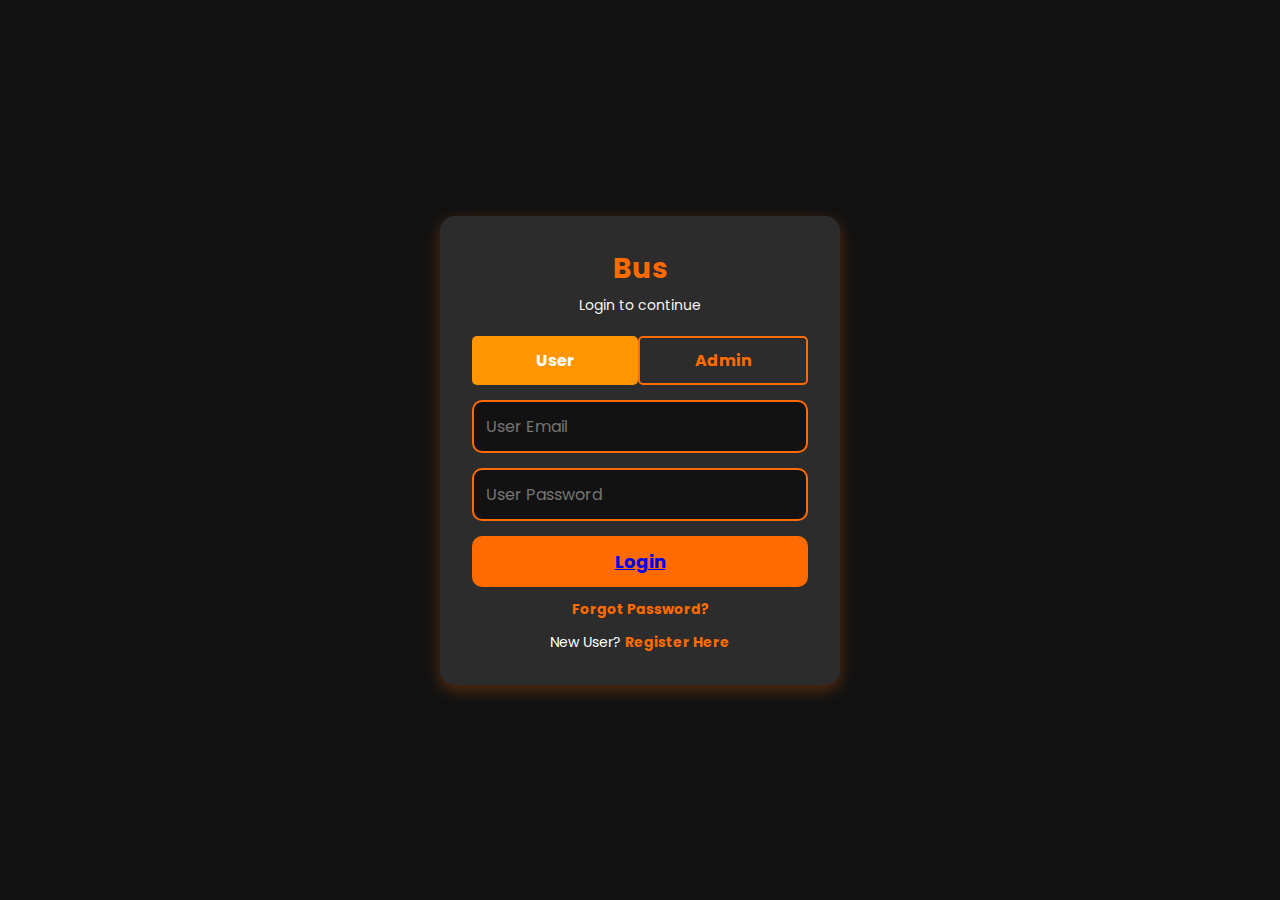
<file: index.html>
<!DOCTYPE html>
<html lang="en">
<head>
    <meta charset="UTF-8">
    <meta name="viewport" content="width=device-width, initial-scale=1.0">
    <title>Bus - Login</title>
    <link rel="stylesheet" href="login.css">
</head>
<body>
    <div class="login-container">
        <h2 class="app-title">Bus</h2>
        <p class="subtitle">Login to continue</p>

        <div class="toggle-buttons">
            <button id="userBtn" class="active">User</button>
            <button id="adminBtn">Admin</button>
        </div>

        <!-- User Login Form -->
        <form class="login-form" id="userLogin">
            <input type="email" id="userEmail" placeholder="User Email" required>
            <input type="password" id="userPassword" placeholder="User Password" required>
            <button type="submit"><a href="/user.html">Login</a> </button>
        </form>

        <!-- Admin Login Form -->
        <form class="login-form hidden" id="adminLogin">
            <input type="email" id="adminEmail" placeholder="Admin Email" required>
            <input type="password" id="adminPassword" placeholder="Admin Password" required>
            <button type="submit"><a href="/admin.html">Login</a></button>
        </form>

        <p class="forgot-password"><a href="#">Forgot Password?</a></p>
        <p class="register">New User? <a href="#">Register Here</a></p>
    </div>
    <script src="login.js"></script>
</body>
</html>
</file>
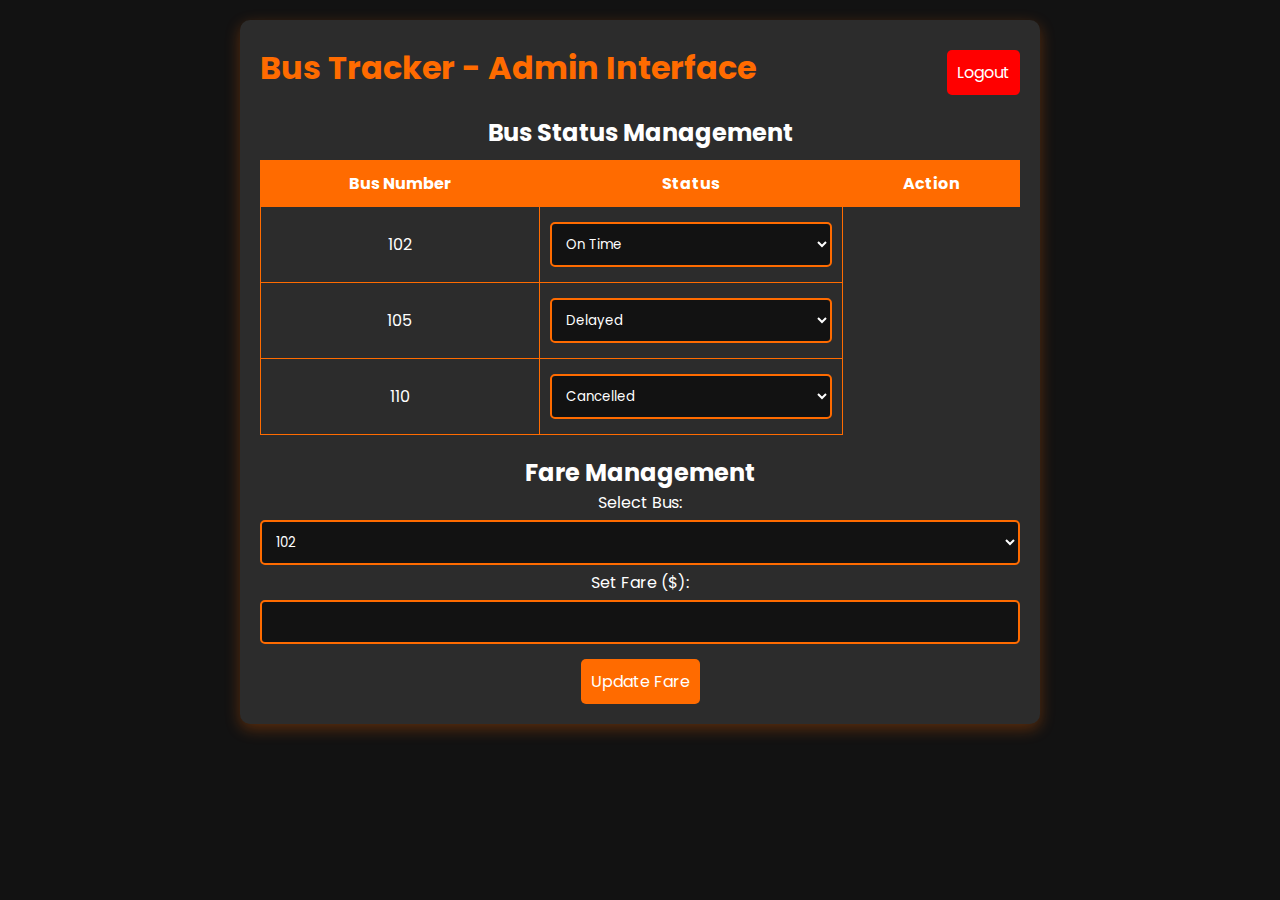
<file: admin.html>
<!DOCTYPE html>
<html lang="en">
<head>
    <meta charset="UTF-8">
    <meta name="viewport" content="width=device-width, initial-scale=1.0">
    <title>Admin Interface</title>
    <link rel="stylesheet" href="admin.css">
</head>
<body>
    <div class="container">
        <header>
            <h1>Bus Tracker - Admin Interface</h1>
            <button class="logout-btn" onclick="logout()">Logout</button>
        </header>

        <section class="bus-status">
            <h2>Bus Status Management</h2>
            <table>
                <thead>
                    <tr>
                        <th>Bus Number</th>
                        <th>Status</th>
                        <th>Action</th>
                    </tr>
                </thead>
                <tbody id="busStatusTable">
                    <!-- Bus rows will be generated here -->
                </tbody>
            </table>
        </section>

        <section class="fare-management">
            <h2>Fare Management</h2>
            <label for="busNumber">Select Bus:</label>
            <select id="busNumber">
                <option value="102">102</option>
                <option value="105">105</option>
                <option value="110">110</option>
            </select>

            <label for="fare">Set Fare ($):</label>
            <input type="number" id="fare" min="0" step="0.5">

            <button onclick="updateFare()">Update Fare</button>
        </section>
    </div>

    <script src="admin.js"></script>
</body>
</html>
</file>
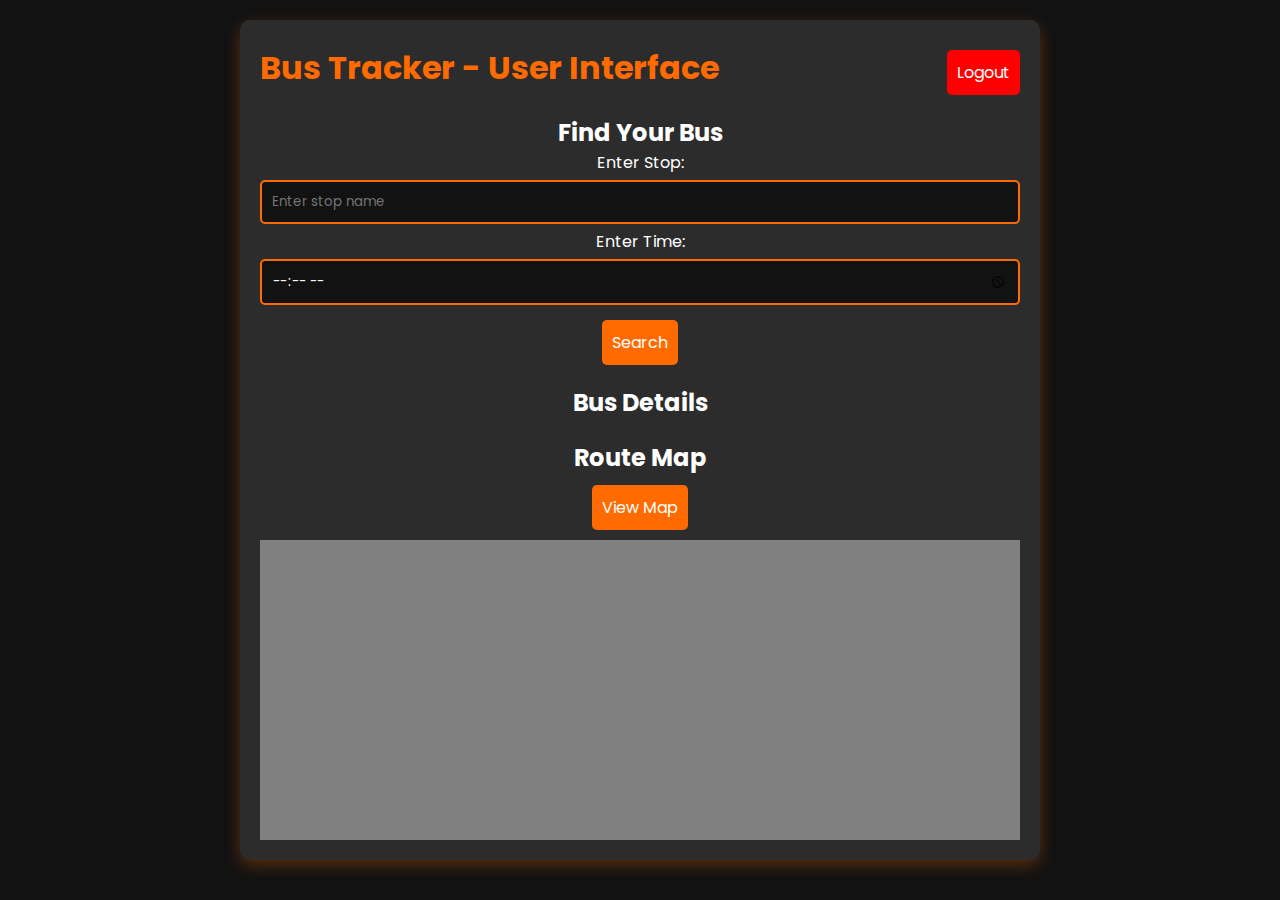
<file: user.html>
<!DOCTYPE html>
<html lang="en">
<head>
    <meta charset="UTF-8">
    <meta name="viewport" content="width=device-width, initial-scale=1.0">
    <title>User Interface</title>
    <link rel="stylesheet" href="user.css">
</head>
<body>
    <div class="container">
        <header>
            <h1>Bus Tracker - User Interface</h1>
            <button class="logout-btn" onclick="logout()">Logout</button>
        </header>

        <section class="search-section">
            <h2>Find Your Bus</h2>
            <label for="stop">Enter Stop:</label>
            <input type="text" id="stop" placeholder="Enter stop name">
            
            <label for="time">Enter Time:</label>
            <input type="time" id="time">

            <button onclick="findBus()">Search</button>
        </section>

        <section class="bus-info">
            <h2>Bus Details</h2>
            <div id="busDetails"></div>
        </section>

        <section class="map-section">
            <h2>Route Map</h2>
            <button onclick="viewMap()">View Map</button>
            <div id="map"></div>
        </section>
    </div>

    <script src="user.js"></script>
</body>
</html>
</file>
<file: login.css>
@import url('https://fonts.googleapis.com/css2?family=Poppins:wght@300;400;600&display=swap');

* {
    margin: 0;
    padding: 0;
    box-sizing: border-box;
    font-family: 'Poppins', sans-serif;
}

body {
    background: #121212;
    display: flex;
    justify-content: center;
    align-items: center;
    height: 100vh;
}

.login-container {
    background: #2C2C2C;
    padding: 2rem;
    border-radius: 15px;
    box-shadow: 0px 5px 15px rgba(255, 107, 0, 0.3);
    text-align: center;
    width: 400px;
    position: relative;
    animation: fadeIn 0.5s ease-in-out;
}

/* App Title */
.app-title {
    color: #FF6B00;
    font-size: 28px;
    font-weight: bold;
    margin-bottom: 5px;
}

.subtitle {
    color: #F5F5F5;
    font-size: 14px;
    margin-bottom: 20px;
}

/* Toggle Buttons */
.toggle-buttons {
    display: flex;
    justify-content: center;
    margin-bottom: 15px;
}

.toggle-buttons button {
    flex: 1;
    padding: 10px;
    border: none;
    font-size: 16px;
    cursor: pointer;
    transition: all 0.3s ease-in-out;
    border-radius: 5px;
    font-weight: bold;
    color: white;
}

#userBtn {
    background: #FF6B00;
}

#adminBtn {
    background: #2C2C2C;
    border: 2px solid #FF6B00;
    color: #FF6B00;
}

#userBtn.active, #adminBtn.active {
    background: #FF9500;
    color: white;
}

/* Input Fields */
input {
    width: 100%;
    padding: 12px;
    margin-bottom: 15px;
    border: 2px solid #FF6B00;
    border-radius: 10px;
    font-size: 16px;
    background: #121212;
    color: white;
    outline: none;
}

input:focus {
    border-color: #FF9500;
}

/* Login Button */
button[type="submit"] {
    width: 100%;
    padding: 12px;
    background: #FF6B00;
    border: none;
    color: white;
    font-size: 18px;
    border-radius: 10px;
    cursor: pointer;
    font-weight: bold;
    transition: 0.3s ease-in-out;
}

button[type="submit"]:hover {
    background: #FF9500;
}

/* Links */
.forgot-password, .register {
    margin-top: 12px;
    font-size: 14px;
    color: white;
}

.forgot-password a, .register a {
    color: #FF6B00;
    font-weight: bold;
    text-decoration: none;
}

.forgot-password a:hover, .register a:hover {
    color: #FF9500;
}

/* Hide Admin/User Form */
.hidden {
    display: none;
}
</file>
<file: admin.css>
@import url('https://fonts.googleapis.com/css2?family=Poppins:wght@300;400;600&display=swap');

* {
    margin: 0;
    padding: 0;
    box-sizing: border-box;
    font-family: 'Poppins', sans-serif;
}

body {
    background: #121212;
    color: white;
    text-align: center;
    padding: 20px;
}

.container {
    max-width: 800px;
    margin: auto;
    background: #2C2C2C;
    padding: 20px;
    border-radius: 10px;
    box-shadow: 0px 5px 15px rgba(255, 107, 0, 0.3);
}

header {
    display: flex;
    justify-content: space-between;
    align-items: center;
}

h1 {
    color: #FF6B00;
}

.logout-btn {
    background: red;
    color: white;
    border: none;
    padding: 10px;
    cursor: pointer;
    border-radius: 5px;
}

.bus-status, .fare-management {
    margin-top: 20px;
}

table {
    width: 100%;
    border-collapse: collapse;
    margin-top: 10px;
}

th, td {
    border: 1px solid #FF6B00;
    padding: 10px;
    text-align: center;
}

th {
    background: #FF6B00;
    color: white;
}

select, input {
    width: 100%;
    padding: 10px;
    margin: 5px 0;
    border: 2px solid #FF6B00;
    border-radius: 5px;
    background: #121212;
    color: white;
}

button {
    background: #FF6B00;
    border: none;
    padding: 10px;
    color: white;
    font-size: 16px;
    cursor: pointer;
    margin-top: 10px;
    border-radius: 5px;
}

button:hover {
    background: #FF9500;
}
</file>
<file: user.css>
@import url('https://fonts.googleapis.com/css2?family=Poppins:wght@300;400;600&display=swap');

* {
    margin: 0;
    padding: 0;
    box-sizing: border-box;
    font-family: 'Poppins', sans-serif;
}

body {
    background: #121212;
    color: white;
    text-align: center;
    padding: 20px;
}

.container {
    max-width: 800px;
    margin: auto;
    background: #2C2C2C;
    padding: 20px;
    border-radius: 10px;
    box-shadow: 0px 5px 15px rgba(255, 107, 0, 0.3);
}

header {
    display: flex;
    justify-content: space-between;
    align-items: center;
}

h1 {
    color: #FF6B00;
}

.logout-btn {
    background: red;
    color: white;
    border: none;
    padding: 10px;
    cursor: pointer;
    border-radius: 5px;
}

.search-section, .bus-info, .map-section {
    margin-top: 20px;
}

input {
    width: 100%;
    padding: 10px;
    margin: 5px 0;
    border: 2px solid #FF6B00;
    border-radius: 5px;
    background: #121212;
    color: white;
}

button {
    background: #FF6B00;
    border: none;
    padding: 10px;
    color: white;
    font-size: 16px;
    cursor: pointer;
    margin-top: 10px;
    border-radius: 5px;
}

button:hover {
    background: #FF9500;
}

#map {
    height: 300px;
    background: grey;
    margin-top: 10px;
}
</file>
